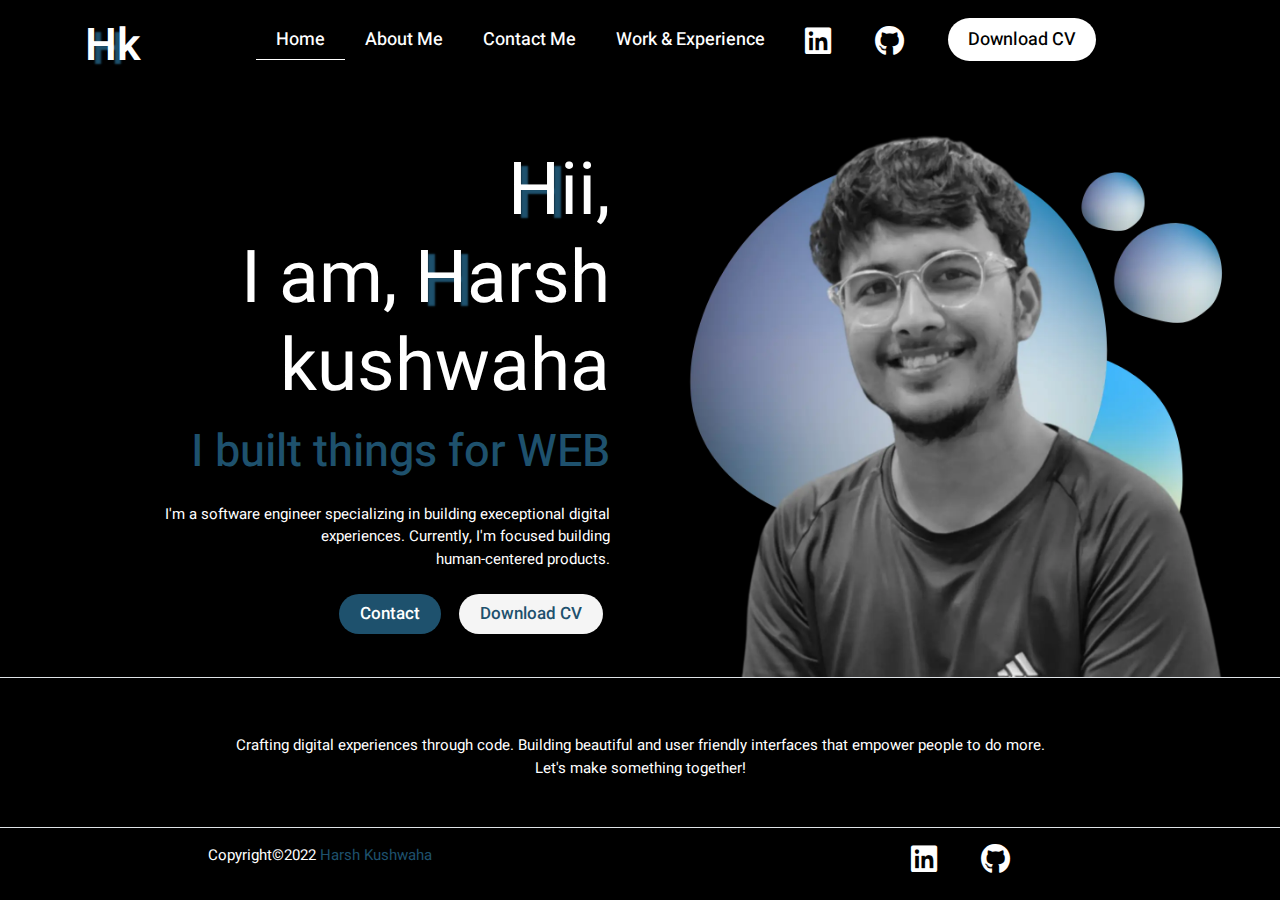
<file: MyPortfolio/index.html>
<!DOCTYPE html>
<html>
<head>
	<meta charset="utf-8">
	<meta content="width=device-width, initial-scale=1" name="viewport">
	<!--=================================Bootstrap4 CSS CDN ================================================-->
	<link href=
	"https://cdn.jsdelivr.net/npm/bootstrap@4.0.0/dist/css/bootstrap.min.css" rel=
	"stylesheet">
	<!--==================================Fontawesome CDN Links ============================================-->
	<link href=
	"https://cdnjs.cloudflare.com/ajax/libs/font-awesome/6.3.0/css/all.min.css"
	rel="stylesheet">
	<!--==================================Google Fonts CDN =================================================-->
	<link href="https://fonts.googleapis.com" rel="preconnect">
	<link href="https://fonts.gstatic.com" rel="preconnect">
	<link href=
	"https://fonts.googleapis.com/css2?family=Heebo:wght@200;300;400;500;600;700&family=Jost:ital,wght@0,200;0,300;0,400;0,500;0,600;1,200;1,700;1,800&family=Roboto:ital,wght@0,100;0,400;0,500;0,900;1,400;1,900&display=swap"
	rel="stylesheet">
	<!--====================================== CSS File Link ===============================================-->
	<link href="style.css" rel="stylesheet" type="text/css">
	<title>Harsh Kushwaha</title>
</head>
<body>
	<!--=======================================Navbar =================================================-->
	<nav class="navbar navbar-expand-lg fixed-top bg-color" id="navbar1">
		<div class="container">
			<a class="navbar-brand logo" href="index.html"><span style=
			"text-shadow: 7px 4px 2px #1e516d;">H</span>k</a> <button aria-controls=
			"navbarNav" aria-expanded="false" aria-label="Toggle navigation" class=
			"navbar-toggler" data-target="#navbarNav" data-toggle="collapse" type=
			"button"><span class="navbar-toggler-icon"><i class=
			"fa-solid fa-ellipsis-vertical"></i></span></button>
			<div class="collapse navbar-collapse" id="navbarNav">
				<ul class="navbar-nav m-auto">
					<li class="nav-item my-3">
						<a class="mynav active1" href="index.html">Home</a>
					</li>
					<li class="nav-item my-3">
						<a class="mynav" href="about.html">About Me</a>
					</li>
					<li class="nav-item my-3">
						<a class="mynav" href="contact.html">Contact Me</a>
					</li>
					<li class="nav-item my-3">
						<a class="mynav" href="work.html">Work & Experience</a>
					</li>
					<li class="nav-item mt-3 mb-4">
						<a class="mynav" href=
						"https://www.linkedin.com/in/harsh-kushwaha-559228257/"><i class=
						"fa-brands fa-linkedin"></i></a> <a class="mynav" href=
						"https://github.com/theharshdev"><i class="fa-brands fa-github"></i></a>
					</li>
					<li class="nav-item mt-3 mb-4">
						<a class="resume-btn ml-4" href=
						"https://drive.google.com/file/d/1enOqAn1XlT-O90RVTcjiMG5DTmFg7gFY/view?usp=share_link">
						Download CV</a>
					</li>
				</ul>
			</div>
		</div>
	</nav><br>
	<br>
	<br>
	<br>
	<!--======================================Main Banner ====================================================-->
	<div class="container-fluid mt-3 mb-2 text-center border-bottom">
		<div class="row">
			<div class="col-md-6 col-sm-12 my-auto text-center">
				<div class="container text-right">
					<h1 class="main-heading"><span style=
					"text-shadow: 7px 4px 2px #1e516d;">H</span>ii,<br>
					I am, <span style="text-shadow: 7px 4px 2px #1e516d;">H</span>arsh
					kushwaha</h1>
					<p class="heading"><span style="color: #1e516d;">I built things for
					WEB</span></p>
					<p class="paragraph">I'm a software engineer specializing in building
					execeptional digital<br>
					experiences. Currently, I'm focused building<br>
					human-centered products.</p><a class="btn hero-btn mt-2" href=
					"contact.html">Contact</a> <a class="btn zero-btn mt-2" href=
					"https://drive.google.com/file/d/1enOqAn1XlT-O90RVTcjiMG5DTmFg7gFY/view?usp=share_link">
					Download CV</a>
				</div>
			</div>
			<div class="col-md-6 col-sm-12 mt-3"><img src="images/mainbanner.webp"
			width="90%"></div>
		</div>
	</div><br>
	<br>
	<div class="container text-center">
		<p class="paragraph">Crafting digital experiences through code. Building
		beautiful and user friendly interfaces that empower people to do more.<br>
		Let's make something together!</p>
	</div>
	<!--==================================== Footer ========================================================-->
	<div class="container-fluid text-center mt-5 border-top">
		<div class="row mt-3 mb-3">
			<div class="col-md-6">
				<p class="paragraph">Copyright&#169;2022 <span style="color:#1e516d">Harsh
				Kushwaha</span></p>
			</div>
			<div class="col-md-6">
				<a class="mynav" href=
				"https://www.linkedin.com/in/harsh-kushwaha-559228257/"><i class=
				"fa-brands fa-linkedin"></i></a> <a class="mynav" href=
				"https://github.com/theharshdev"><i class="fa-brands fa-github"></i></a>
			</div>
		</div>
	</div>
	<!--====================================Bootstrap4 JS CDN ===============================================-->
	<script src="https://code.jquery.com/jquery-3.2.1.slim.min.js">
	</script> 
	<script src=
	"https://cdn.jsdelivr.net/npm/popper.js@1.12.9/dist/umd/popper.min.js">
	</script> 
	<script src=
	"https://cdn.jsdelivr.net/npm/bootstrap@4.0.0/dist/js/bootstrap.min.js">
	</script>
</body>
</html>
</file>
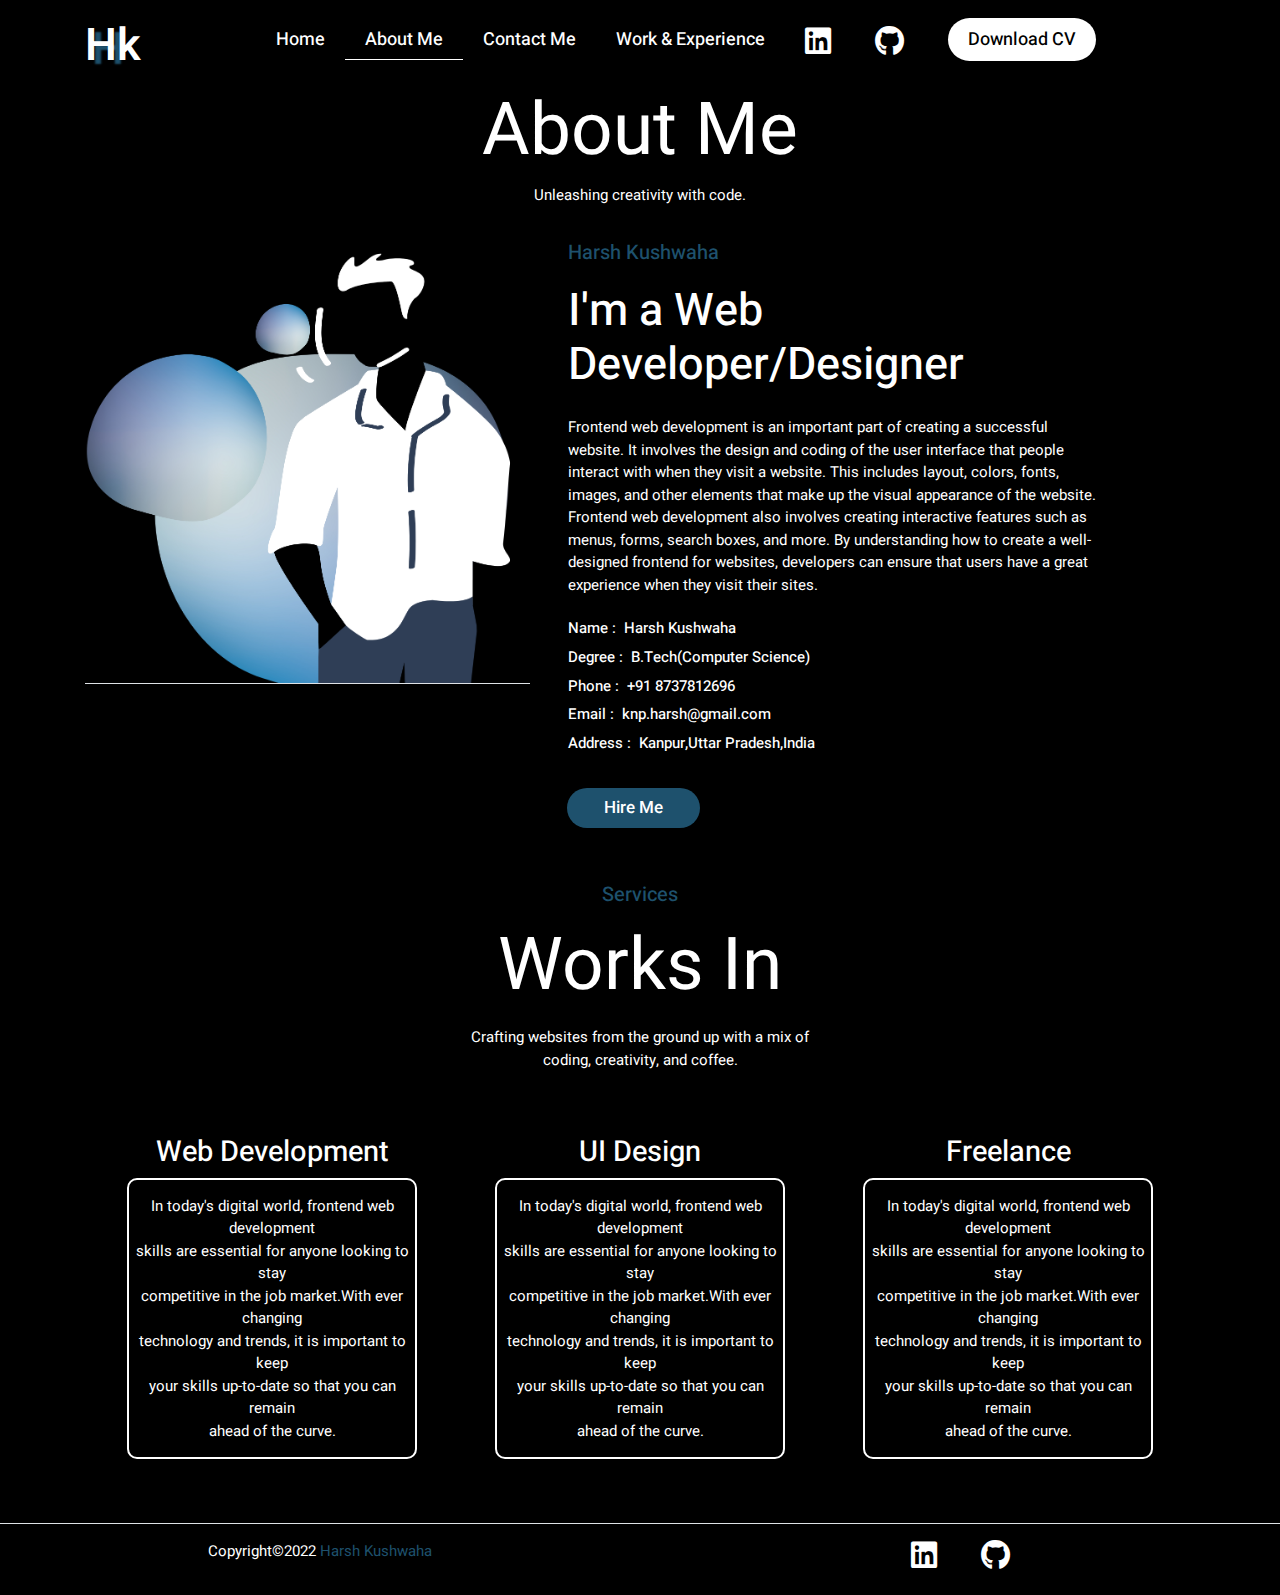
<file: MyPortfolio/about.html>
<!DOCTYPE html>
<html>
<head>
   <meta charset="utf-8">
   <meta content="width=device-width, initial-scale=1" name="viewport">
   <!--=================================Bootstrap4 CSS CDN ================================================-->
   <link href=
   "https://cdn.jsdelivr.net/npm/bootstrap@4.0.0/dist/css/bootstrap.min.css"
   rel="stylesheet">
   <!--==================================Fontawesome CDN Links ============================================-->
   <link href=
   "https://cdnjs.cloudflare.com/ajax/libs/font-awesome/6.3.0/css/all.min.css"
   rel="stylesheet">
   <!--==================================Google Fonts CDN =================================================-->
   <link href="https://fonts.googleapis.com" rel="preconnect">
   <link href="https://fonts.gstatic.com" rel="preconnect">
   <link href=
   "https://fonts.googleapis.com/css2?family=Heebo:wght@200;300;400;500;600;700&family=Jost:ital,wght@0,200;0,300;0,400;0,500;0,600;1,200;1,700;1,800&family=Roboto:ital,wght@0,100;0,400;0,500;0,900;1,400;1,900&display=swap"
   rel="stylesheet">
   <!--====================================== CSS File Link ===============================================-->
   <link href="style.css" rel="stylesheet" type="text/css">
   <title>About Me</title>
</head>
<body>
   <!--=======================================Navbar =================================================-->
   <nav class="navbar navbar-expand-lg fixed-top bg-color" id="navbar1">
      <div class="container">
         <a class="navbar-brand logo" href="index.html"><span style=
         "text-shadow: 7px 4px 2px #1e516d;">H</span>k</a>
         <button aria-controls="navbarNav" aria-expanded="false" aria-label=
         "Toggle navigation" class="navbar-toggler" data-target="#navbarNav"
         data-toggle="collapse" type="button"><span class=
         "navbar-toggler-icon"><i class=
         "fa-solid fa-ellipsis-vertical"></i></span></button>
         <div class="collapse navbar-collapse" id="navbarNav">
            <ul class="navbar-nav m-auto">
               <li class="nav-item my-3 active">
                  <a class="mynav" href="index.html">Home</a>
               </li>
               <li class="nav-item my-3">
                  <a class="mynav active1" href="about.html">About Me</a>
               </li>
               <li class="nav-item my-3">
                  <a class="mynav" href="contact.html">Contact Me</a>
               </li>
               <li class="nav-item my-3">
                  <a class="mynav" href="work.html">Work & Experience</a>
               </li>
               <li class="nav-item mt-3 mb-4">
                  <a class="mynav" href=
                  "https://www.linkedin.com/in/harsh-kushwaha-559228257/"><i class="fa-brands fa-linkedin">
                  </i></a> <a class="mynav" href=
                  "https://github.com/theharshdev"><i class=
                  "fa-brands fa-github"></i></a>
               </li>
               <li class="nav-item mt-3 mb-4">
                  <a class="resume-btn ml-4" href=
                  "https://drive.google.com/file/d/1enOqAn1XlT-O90RVTcjiMG5DTmFg7gFY/view?usp=share_link">
                  Download CV</a>
               </li>
            </ul>
         </div>
      </div>
   </nav><br>
   <br>
   <br>
   <!--========================================About Section ======================================================-->
   <div class="container text-center mt-3">
      <h3 class="main-heading">About Me</h3>
      <p class="paragraph mt-2">Unleashing creativity with code.</p>
   </div>
   <div class="container">
      <div class="row">
         <div class="col-md-5"><img class="mt-3 border-bottom" src=
         "images/img13.webp" width="100%"></div>
         <div class="col-md-6">
            <p class="heading2 mt-3 ml-2"><span style="color: #1e516d;">Harsh
            Kushwaha</span></p>
            <h3 class="heading mt-2 ml-2">I'm a Web Developer/Designer</h3>
            <p class="paragraph mt-4 ml-2">Frontend web development is an
            important part of creating a successful website. It involves the
            design and coding of the user interface that people interact with
            when they visit a website. This includes layout, colors, fonts,
            images, and other elements that make up the visual appearance of
            the website. Frontend web development also involves creating
            interactive features such as menus, forms, search boxes, and more.
            By understanding how to create a well-designed frontend for
            websites, developers can ensure that users have a great experience
            when they visit their sites.</p>
            <h4 class="mt-3 ml-2"><span style=
            "font-size:15px; color: white;">Name&nbsp;:&nbsp;&nbsp;Harsh
            Kushwaha<br>
            Degree&nbsp;:&nbsp;&nbsp;B.Tech(Computer Science)<br>
            Phone&nbsp;:&nbsp;&nbsp;+91 8737812696<br>
            Email&nbsp;:&nbsp;&nbsp;knp.harsh@gmail.com<br>
            Address&nbsp;:&nbsp;&nbsp;Kanpur,Uttar
            Pradesh,India<br></span></h4>
            <div>
               <a class="btn hero-btn mt-4" href=
               "contact.html">&nbsp;&nbsp;&nbsp;&nbsp;Hire
               Me&nbsp;&nbsp;&nbsp;&nbsp;</a>
            </div>
         </div>
      </div>
   </div>
   <!--========================================Services ==============================================-->
   <div class="container-fluid text-center mt-5 mb-5">
      <h4 class="heading2"><span style="color:#1e516d;">Services</span></h4>
      <h3 class="main-heading mt-3">Works In</h3>
      <p class="paragraph mt-3">Crafting websites from the ground up with a mix
      of<br>
      coding, creativity, and coffee.</p>
      <div class="row d-flex justify-content-center">
         <div class="col-md-3 mt-5 mx-4">
            <h4 class="heading1">Web Development</h4>
            <p class="paragraph service-border">In today's digital world,
            frontend web development<br>
            skills are essential for anyone looking to stay<br>
            competitive in the job market.With ever changing<br>
            technology and trends, it is important to keep<br>
            your skills up-to-date so that you can remain<br>
            ahead of the curve.</p>
         </div>
         <div class="col-md-3 mt-5 mx-4">
            <h4 class="heading1">UI Design</h4>
            <p class="paragraph service-border">In today's digital world,
            frontend web development<br>
            skills are essential for anyone looking to stay<br>
            competitive in the job market.With ever changing<br>
            technology and trends, it is important to keep<br>
            your skills up-to-date so that you can remain<br>
            ahead of the curve.</p>
         </div>
         <div class="col-md-3 mt-5 mx-4">
            <h4 class="heading1">Freelance</h4>
            <p class="paragraph service-border">In today's digital world,
            frontend web development<br>
            skills are essential for anyone looking to stay<br>
            competitive in the job market.With ever changing<br>
            technology and trends, it is important to keep<br>
            your skills up-to-date so that you can remain<br>
            ahead of the curve.</p>
         </div>
      </div>
   </div>
   <!--==================================== Footer ========================================================-->
   <div class="container-fluid text-center mt-5 border-top">
      <div class="row mt-3 mb-3">
         <div class="col-md-6">
            <p class="paragraph">Copyright&#169;2022 <span style=
            "color:#1e516d">Harsh Kushwaha</span></p>
         </div>
         <div class="col-md-6">
            <a class="mynav" href=
            "https://www.linkedin.com/in/harsh-kushwaha-559228257/"><i class=
            "fa-brands fa-linkedin"></i></a> <a class="mynav" href=
            "https://github.com/theharshdev"><i class=
            "fa-brands fa-github"></i></a>
         </div>
      </div>
   </div>
   <!--====================================Bootstrap4 JS CDN ===============================================-->
   <script src="https://code.jquery.com/jquery-3.2.1.slim.min.js">
   </script> 
   <script src=
   "https://cdn.jsdelivr.net/npm/popper.js@1.12.9/dist/umd/popper.min.js">
   </script> 
   <script src=
   "https://cdn.jsdelivr.net/npm/bootstrap@4.0.0/dist/js/bootstrap.min.js">
   </script>
</body>
</html>
</file>
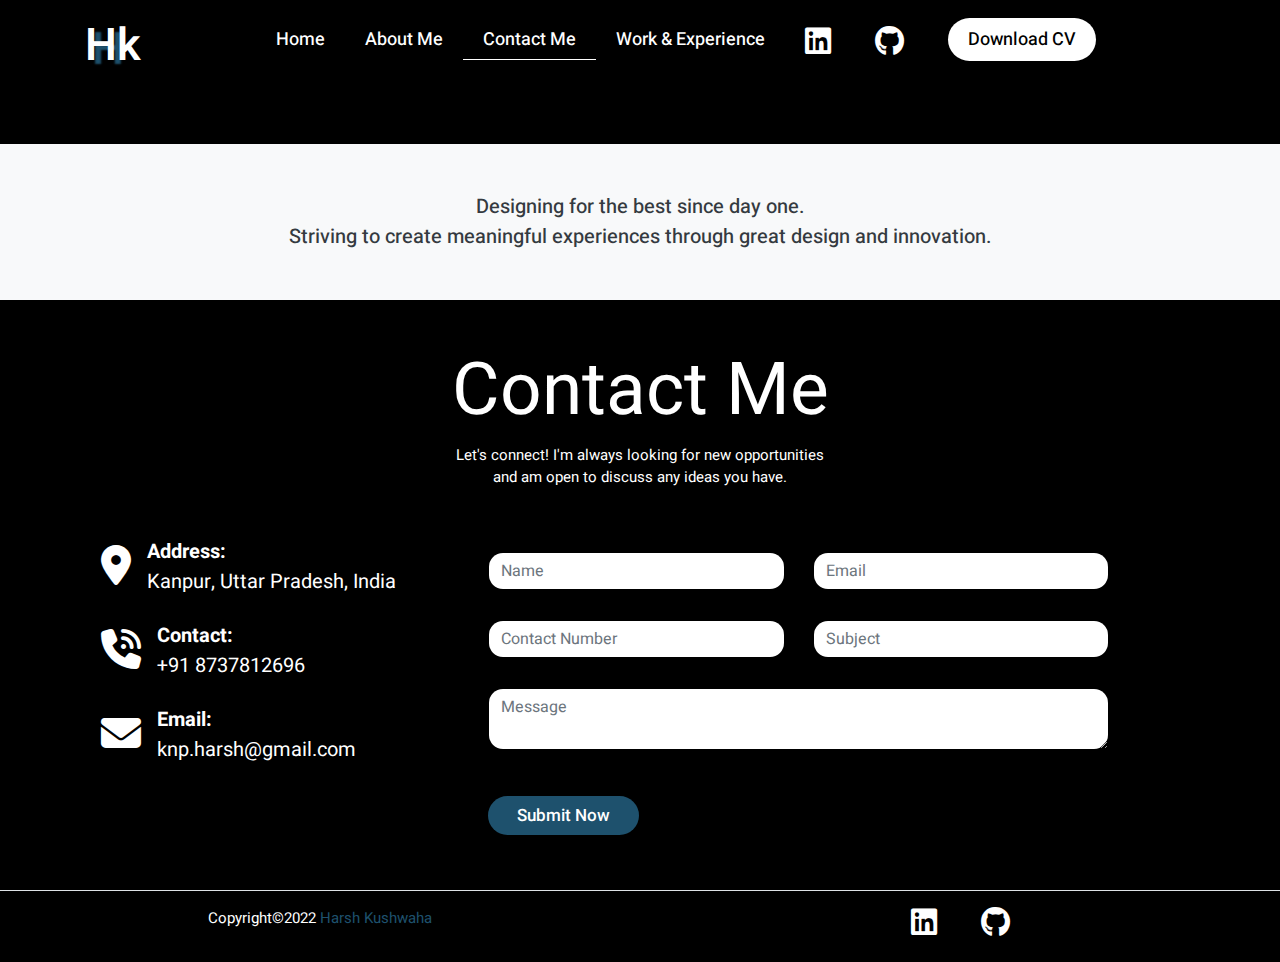
<file: MyPortfolio/contact.html>
<!DOCTYPE html>
<html>
<head>
   <meta charset="utf-8">
   <meta content="width=device-width, initial-scale=1" name="viewport">
   <!--=================================Bootstrap4 CSS CDN ================================================-->
   <link href=
   "https://cdn.jsdelivr.net/npm/bootstrap@4.0.0/dist/css/bootstrap.min.css"
   rel="stylesheet">
   <!--==================================Fontawesome CDN Links ============================================-->
   <link href=
   "https://cdnjs.cloudflare.com/ajax/libs/font-awesome/6.3.0/css/all.min.css"
   rel="stylesheet">
   <!--==================================Google Fonts CDN =================================================-->
   <link href="https://fonts.googleapis.com" rel="preconnect">
   <link href="https://fonts.gstatic.com" rel="preconnect">
   <link href=
   "https://fonts.googleapis.com/css2?family=Heebo:wght@200;300;400;500;600;700&family=Jost:ital,wght@0,200;0,300;0,400;0,500;0,600;1,200;1,700;1,800&family=Roboto:ital,wght@0,100;0,400;0,500;0,900;1,400;1,900&display=swap"
   rel="stylesheet">
   <!--====================================== CSS File Link ===============================================-->
   <link href="style.css" rel="stylesheet" type="text/css">
   <title>Harsh Kushwaha</title>
</head>
<body>
   <!--=======================================Navbar =================================================-->
   <nav class="navbar navbar-expand-lg fixed-top bg-color" id="navbar1">
      <div class="container">
         <a class="navbar-brand logo" href="index.html"><span style=
         "text-shadow: 7px 4px 2px #1e516d;">H</span>k</a>
         <button aria-controls="navbarNav" aria-expanded="false" aria-label=
         "Toggle navigation" class="navbar-toggler" data-target="#navbarNav"
         data-toggle="collapse" type="button"><span class=
         "navbar-toggler-icon"><i class=
         "fa-solid fa-ellipsis-vertical"></i></span></button>
         <div class="collapse navbar-collapse" id="navbarNav">
            <ul class="navbar-nav m-auto">
               <li class="nav-item my-3 active">
                  <a class="mynav" href="index.html">Home</a>
               </li>
               <li class="nav-item my-3">
                  <a class="mynav" href="about.html">About Me</a>
               </li>
               <li class="nav-item my-3">
                  <a class="mynav active1" href="contact.html">Contact Me</a>
               </li>
               <li class="nav-item my-3">
                  <a class="mynav" href="work.html">Work & Experience</a>
               </li>
               <li class="nav-item mt-3 mb-4">
                  <a class="mynav" href=
                  "https://www.linkedin.com/in/harsh-kushwaha-559228257/"><i class="fa-brands fa-linkedin">
                  </i></a> <a class="mynav" href=
                  "https://github.com/theharshdev"><i class=
                  "fa-brands fa-github"></i></a>
               </li>
               <li class="nav-item mt-3 mb-4">
                  <a class="resume-btn ml-4" href=
                  "https://drive.google.com/file/d/1enOqAn1XlT-O90RVTcjiMG5DTmFg7gFY/view?usp=share_link">
                  Download CV</a>
               </li>
            </ul>
         </div>
      </div>
   </nav><br>
   <br>
   <br>
   <br>
   <!--=====================================================Contact ====================================================-->
   <p class="heading2 text-center p-5 bg-light text-dark mt-5 mb-5">Designing
   for the best since day one.<br>
   Striving to create meaningful experiences through great design and
   innovation.</p>
   <div class="container text-center">
      <h3 class="main-heading">Contact Me</h3>
      <p class="paragraph">Let's connect! I'm always looking for new
      opportunities<br>
      and am open to discuss any ideas you have.</p>
   </div>
   <div class="container">
      <div class="row">
         <div class="col-md-4 mt-4 ml-3">
            <div class="d-flex mt-2">
               <i class=
               "fa-solid fa-location-dot mt-2"></i>&nbsp;&nbsp;&nbsp;&nbsp;
               <p class="icontact"><b>Address:</b><br>
               Kanpur, Uttar Pradesh, India</p>
            </div>
            <div class="d-flex mt-2">
               <i class=
               "fa-sharp fa-solid fa-phone-volume mt-2"></i>&nbsp;&nbsp;&nbsp;&nbsp;
               <p class="icontact"><b>Contact:</b><br>
               +91 8737812696</p>
            </div>
            <div class="d-flex mt-2">
               <i class=
               "fa-solid fa-envelope mt-2"></i>&nbsp;&nbsp;&nbsp;&nbsp;
               <p class="icontact"><b>Email:</b><br>
               knp.harsh@gmail.com</p>
            </div>
         </div>
         <div class="col-md-7 mt-4">
            <form class="form-group p-2">
               <div class="row">
                  <div class="col-md-6">
                     <input class="form-control form-bg my-3" name="name"
                     placeholder="Name" type="text">
                  </div>
                  <div class="col-md-6">
                     <input class="form-control form-bg my-3" name="email"
                     placeholder="Email" type="email">
                  </div>
               </div>
               <div class="row">
                  <div class="col-md-6">
                     <input class="form-control form-bg my-3" name="name"
                     placeholder="Contact Number" type="phonenumber">
                  </div>
                  <div class="col-md-6">
                     <input class="form-control form-bg my-3" name="name"
                     placeholder="Subject" type="text">
                  </div>
               </div>
               <div class="row">
                  <div class="col-md-12">
                     <textarea class="form-control form-bg my-3" placeholder=
                     "Message"></textarea>
                  </div>
               </div>
            </form><a class="btn hero-btn" href="#">&nbsp;&nbsp;Submit
            Now&nbsp;&nbsp;</a>
         </div>
      </div>
   </div>
   <!--==================================== Footer ========================================================-->
   <div class="container-fluid text-center mt-5 border-top">
      <div class="row mt-3 mb-3">
         <div class="col-md-6">
            <p class="paragraph">Copyright&#169;2022 <span style=
            "color:#1e516d">Harsh Kushwaha</span></p>
         </div>
         <div class="col-md-6">
            <a class="mynav" href=
            "https://www.linkedin.com/in/harsh-kushwaha-559228257/"><i class=
            "fa-brands fa-linkedin"></i></a> <a class="mynav" href=
            "https://github.com/theharshdev"><i class=
            "fa-brands fa-github"></i></a>
         </div>
      </div>
   </div>
   <!--====================================Bootstrap4 JS CDN ===============================================-->
   <script src="https://code.jquery.com/jquery-3.2.1.slim.min.js">
   </script> 
   <script src=
   "https://cdn.jsdelivr.net/npm/popper.js@1.12.9/dist/umd/popper.min.js">
   </script> 
   <script src=
   "https://cdn.jsdelivr.net/npm/bootstrap@4.0.0/dist/js/bootstrap.min.js">
   </script>
</body>
</html>
</file>
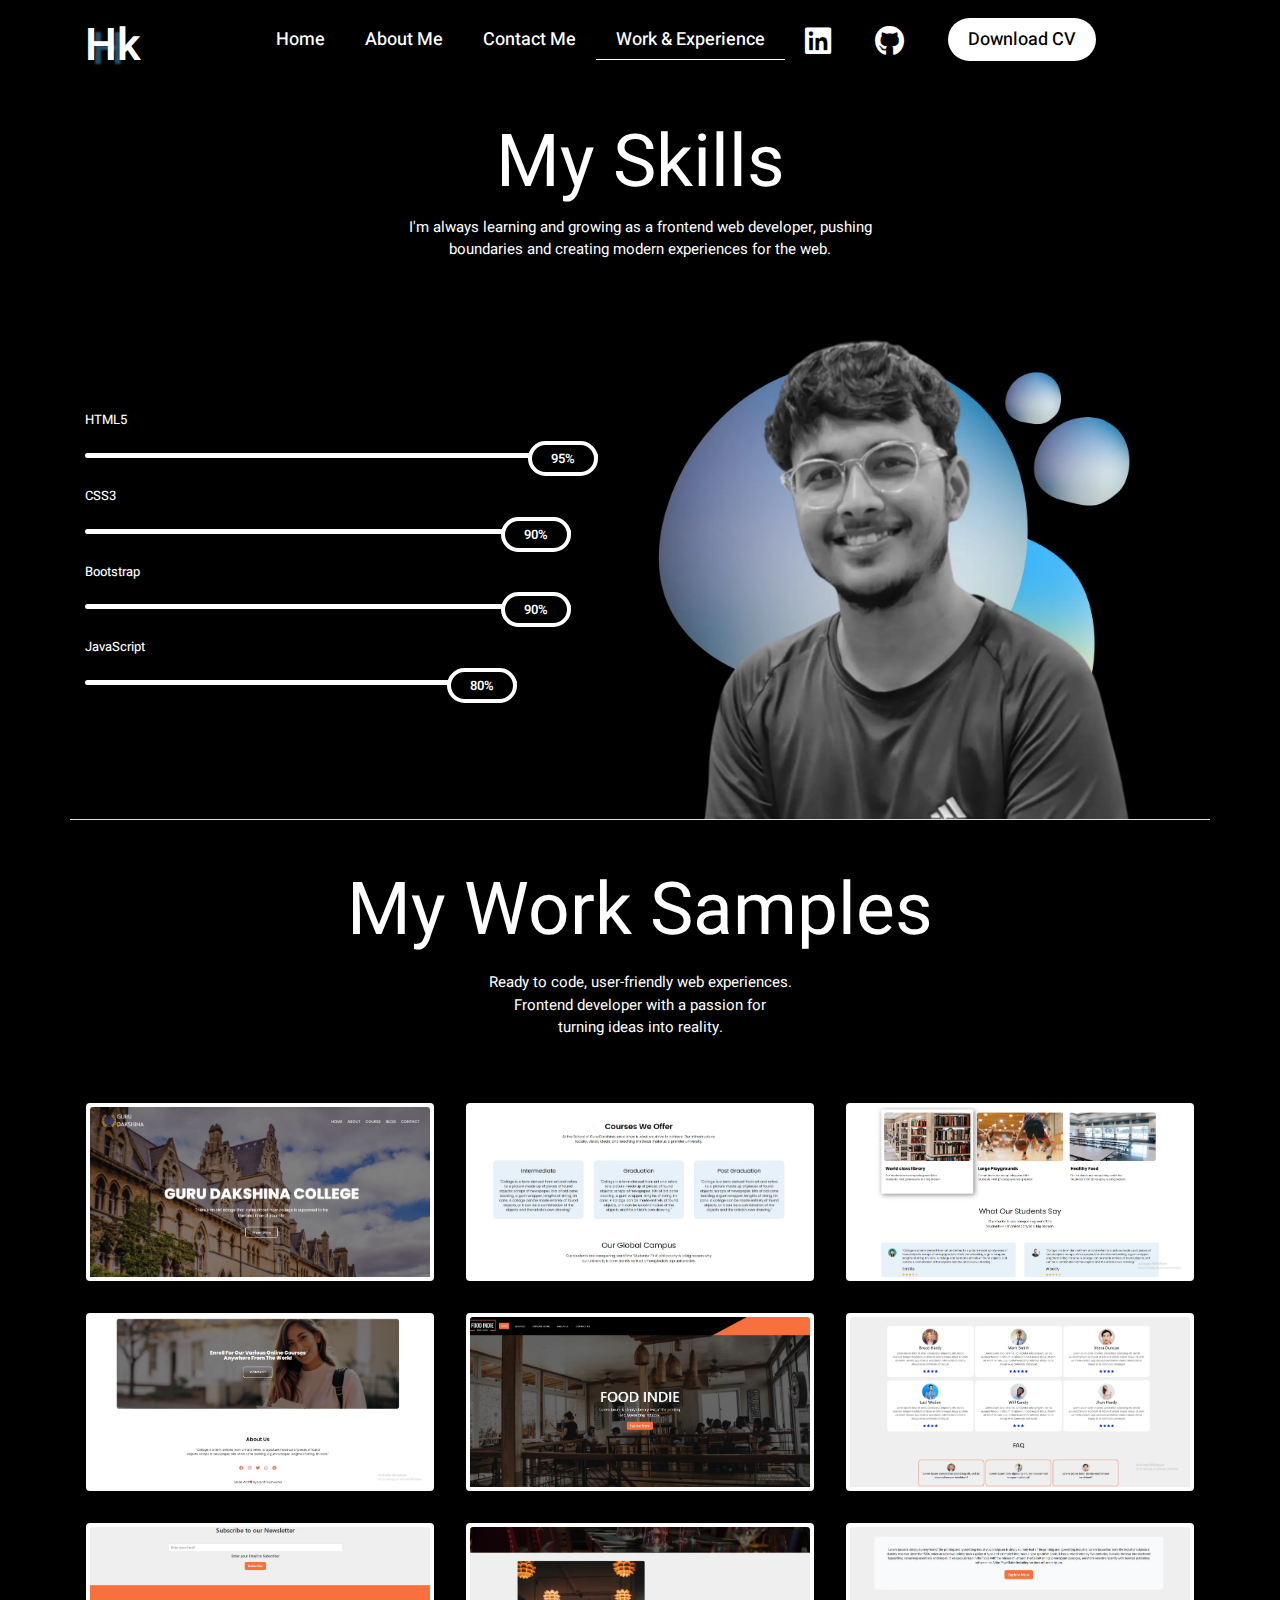
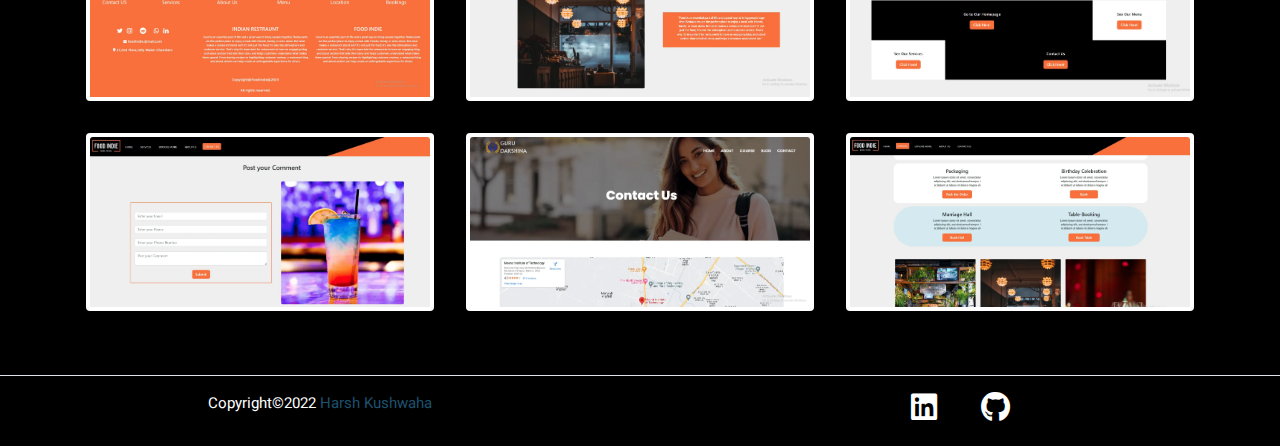
<file: MyPortfolio/work.html>
<!DOCTYPE html>
<html>
<head>
	<meta charset="utf-8">
	<meta content="width=device-width, initial-scale=1" name="viewport">
	<!--=================================Bootstrap4 CSS CDN ================================================-->
	<link href=
	"https://cdn.jsdelivr.net/npm/bootstrap@4.0.0/dist/css/bootstrap.min.css" rel=
	"stylesheet">
	<!--==================================Fontawesome CDN Links ============================================-->
	<link href=
	"https://cdnjs.cloudflare.com/ajax/libs/font-awesome/6.3.0/css/all.min.css"
	rel="stylesheet">
	<!--==================================Google Fonts CDN =================================================-->
	<link href="https://fonts.googleapis.com" rel="preconnect">
	<link href="https://fonts.gstatic.com" rel="preconnect">
	<link href=
	"https://fonts.googleapis.com/css2?family=Heebo:wght@200;300;400;500;600;700&family=Jost:ital,wght@0,200;0,300;0,400;0,500;0,600;1,200;1,700;1,800&family=Roboto:ital,wght@0,100;0,400;0,500;0,900;1,400;1,900&display=swap"
	rel="stylesheet">
	<!--====================================== CSS File Link ===============================================-->
	<link href="style.css" rel="stylesheet" type="text/css">
	<title>My Work</title>
</head>
<body>
	<!--=======================================Navbar =================================================-->
	<nav class="navbar navbar-expand-lg fixed-top bg-color" id="navbar1">
		<div class="container">
			<a class="navbar-brand logo" href="index.html"><span style=
			"text-shadow: 7px 4px 2px #1e516d;">H</span>k</a> <button aria-controls=
			"navbarNav" aria-expanded="false" aria-label="Toggle navigation" class=
			"navbar-toggler" data-target="#navbarNav" data-toggle="collapse" type=
			"button"><span class="navbar-toggler-icon"><i class=
			"fa-solid fa-ellipsis-vertical"></i></span></button>
			<div class="collapse navbar-collapse" id="navbarNav">
				<ul class="navbar-nav m-auto">
					<li class="nav-item my-3 active">
						<a class="mynav" href="index.html">Home</a>
					</li>
					<li class="nav-item my-3">
						<a class="mynav" href="about.html">About Me</a>
					</li>
					<li class="nav-item my-3">
						<a class="mynav" href="contact.html">Contact Me</a>
					</li>
					<li class="nav-item my-3">
						<a class="mynav active1" href="work.html">Work & Experience</a>
					</li>
					<li class="nav-item mt-3 mb-4">
						<a class="mynav" href=
						"https://www.linkedin.com/in/harsh-kushwaha-559228257/"><i class=
						"fa-brands fa-linkedin"></i></a> <a class="mynav" href=
						"https://github.com/theharshdev"><i class="fa-brands fa-github"></i></a>
					</li>
					<li class="nav-item mt-3 mb-4">
						<a class="resume-btn ml-4" href=
						"https://drive.google.com/file/d/1enOqAn1XlT-O90RVTcjiMG5DTmFg7gFY/view?usp=share_link">
						Download CV</a>
					</li>
				</ul>
			</div>
		</div>
	</nav><br>
	<br>
	<br>
	<br>
	<!--=========================================Progress Bars ===============================================-->
	<div class="container text-center mt-4 mb-5">
		<h3 class="main-heading">My Skills</h3>
		<p class="paragraph">I'm always learning and growing as a frontend web
		developer, pushing<br>
		boundaries and creating modern experiences for the web.</p>
	</div>
	<div class="container mt-5 border-bottom">
		<div class="row">
			<div class="col-md-6 my-auto mt-4">
				<h3 class="progress-title">HTML5</h3>
				<div class="progress">
					<div class="progress-bar" style="width:95%; background:white;">
						<div class="progress-value">
							95%
						</div>
					</div>
				</div>
				<h3 class="progress-title">CSS3</h3>
				<div class="progress">
					<div class="progress-bar" style="width:90%; background:white;">
						<div class="progress-value">
							90%
						</div>
					</div>
				</div>
				<h3 class="progress-title">Bootstrap</h3>
				<div class="progress">
					<div class="progress-bar" style="width:90%; background:white;">
						<div class="progress-value">
							90%
						</div>
					</div>
				</div>
				<h3 class="progress-title">JavaScript</h3>
				<div class="progress">
					<div class="progress-bar" style="width:80%; background:white;">
						<div class="progress-value">
							80%
						</div>
					</div>
				</div>
			</div>
			<div class="col-md-6 mt-4"><img src="images/mainbanner.webp" width=
			"90%"></div>
		</div>
	</div>
	<!--======================================My Work ========================================================-->
	<div class="container text-center">
		<h3 class="main-heading mt-5 mb-3">My Work Samples</h3>
		<p class="paragraph">Ready to code, user-friendly web experiences.<br>
		Frontend developer with a passion for<br>
		turning ideas into reality.</p>
	</div>
	<div class="container mt-5 mb-5">
		<div class="card-deck">
			<div class="card border-0 p-1 m-3">
				<a href="https://theharshdev.github.io/myprojects/guru-dakshina/"><img alt=
				"Card image cap" class="card-img-top" src="images/img1.webp"></a>
			</div>
			<div class="card border-0 p-1 m-3">
				<a href=
				"https://theharshdev.github.io/myprojects/guru-dakshina/course.html"><img alt="Card image cap"
				class="card-img-top" src="images/img2.webp"></a>
			</div>
			<div class="card border-0 p-1 m-3">
				<a href=
				"https://theharshdev.github.io/myprojects/guru-dakshina/course.html"><img alt="Card image cap"
				class="card-img-top" src="images/img3.webp"></a>
			</div>
		</div>
		<div class="card-deck">
			<div class="card border-0 p-1 m-3">
				<a href=
				"https://theharshdev.github.io/myprojects/guru-dakshina/index.html"><img alt="Card image cap"
				class="card-img-top" src="images/img4.webp"></a>
			</div>
			<div class="card border-0 p-1 m-3">
				<a href="https://theharshdev.github.io/myproject2/foodIndie/"><img alt=
				"Card image cap" class="card-img-top" src="images/img5.webp"></a>
			</div>
			<div class="card border-0 p-1 m-3">
				<a href=
				"https://theharshdev.github.io/myproject2/foodIndie/services.html"><img alt="Card image cap"
				class="card-img-top" src="images/img6.webp"></a>
			</div>
		</div>
		<div class="card-deck">
			<div class="card border-0 p-1 m-3">
				<a href=
				"https://theharshdev.github.io/myproject2/foodIndie/aboutUs.html"><img alt=
				"Card image cap" class="card-img-top" src="images/img7.webp"></a>
			</div>
			<div class="card border-0 p-1 m-3">
				<a href=
				"https://theharshdev.github.io/myproject2/foodIndie/explore.html"><img alt=
				"Card image cap" class="card-img-top" src="images/img8.webp"></a>
			</div>
			<div class="card border-0 p-1 m-3">
				<a href=
				"https://theharshdev.github.io/myproject2/foodIndie/aboutUs.html"><img alt=
				"Card image cap" class="card-img-top" src="images/img9.webp"></a>
			</div>
		</div>
		<div class="card-deck">
			<div class="card border-0 p-1 m-3">
				<a href=
				"https://theharshdev.github.io/myproject2/foodIndie/contact.html"><img alt=
				"Card image cap" class="card-img-top" src="images/img10.webp"></a>
			</div>
			<div class="card border-0 p-1 m-3">
				<a href=
				"https://theharshdev.github.io/myprojects/guru-dakshina/contact.html"><img alt="Card image cap"
				class="card-img-top" src="images/img11.webp"></a>
			</div>
			<div class="card border-0 p-1 m-3">
				<a href=
				"https://theharshdev.github.io/myproject2/foodIndie/services.html"><img alt="Card image cap"
				class="card-img-top" src="images/img12.webp"></a>
			</div>
		</div>
	</div>
	<!--==================================== Footer ========================================================-->
	<div class="container-fluid text-center mt-5 border-top">
		<div class="row mt-3 mb-3">
			<div class="col-md-6">
				<p class="paragraph">Copyright&#169;2022 <span style="color:#1e516d">Harsh
				Kushwaha</span></p>
			</div>
			<div class="col-md-6">
				<a class="mynav" href=
				"https://www.linkedin.com/in/harsh-kushwaha-559228257/"><i class=
				"fa-brands fa-linkedin"></i></a> <a class="mynav" href=
				"https://github.com/theharshdev"><i class="fa-brands fa-github"></i></a>
			</div>
		</div>
	</div>
	<!--====================================Bootstrap4 JS CDN ===============================================-->
	<script src="https://code.jquery.com/jquery-3.2.1.slim.min.js">
	</script> 
	<script src=
	"https://cdn.jsdelivr.net/npm/popper.js@1.12.9/dist/umd/popper.min.js">
	</script> 
	<script src=
	"https://cdn.jsdelivr.net/npm/bootstrap@4.0.0/dist/js/bootstrap.min.js">
	</script>
</body>
</html>
</file>
<file: MyPortfolio/style.css>
* {
        font-family: 'Heebo', sans-serif;
}
body {
        background-color: black;
}
/*======================================= CSS for Nav Items================================*/

.logo {
        font-size: 45px;
        font-weight: 600;
        text-decoration: none;
        color: white;
}
.logo:hover {
        text-decoration: none;
        color: white;
}
.resume-btn {
        color: black;
        background-color: white;
        border-radius: 50px;
        font-size: 18px;
        font-weight: 500;
        padding: 8px 20px;
        text-decoration: none;
}
.resume-btn:hover {
        border: 2px solid white;
        text-decoration: none;
        color: white;
        background-color: transparent;
}
.fa-brands {
        color: white;
        font-size: 30px;
}
.fa-ellipsis-vertical {
        color: white;
        font-size: 30px;
}
.active1 {
        border-bottom: 1px solid white;
}
.mynav {
        color: white;
        font-size: 18px;
        font-weight: 500;
        padding: 6px 20px;
        text-decoration: none;
        transition: 0.5s;
}
.mynav:hover {
        text-decoration: none;
        color: #1e516d;
}
.bg-color {
        background-color: black;
}
@media screen and (max-width: 992px) {
        .bg-color {
                background-color: black;
        }
        .logo {
                font-size: 35px;
                font-weight: 500;
        }
        .resume-btn {
                visibility: hidden;
        }
        .active1 {
                border-bottom: none;
        }
}
.fa-linkedin:hover, .fa-github:hover {
        color: lightgray;
}
/*========================================CSS for Buttons===============================*/

.hero-btn {
        border-radius: 50px;
        background-color: #1e516d;
        color: white;
        font-size: 17px;
        font-weight: 550;
        padding: 6px 20px;
        margin: 7px;
        text-decoration: none;
        transition: 0.5s;
}
.hero-btn:hover {
        background-color: whitesmoke;
        color: #1e516d;
}
.zero-btn {
        border-radius: 50px;
        background-color: whitesmoke;
        color: #1e516d;
        font-size: 17px;
        font-weight: 550;
        padding: 6px 20px;
        margin: 7px;
        text-decoration: none;
        transition: o.5s;
}
.zero-btn:hover {
        background-color: #1e516d;
        color: white;
}
/*==============================CSS for Headings and Paragraph==============================*/

.main-heading {
        font-size: 73px;
        font-weight: 400;
        color: white;
}
.heading {
        font-size: 45px;
        font-weight: 500;
        color: white;
}
.heading1 {
        font-size: 29px;
        font-weight: 500;
        color: white;
}
.heading2 {
        font-size: 20px;
        font-weight: 500;
        color: white;
}
.paragraph {
        font-size: 15px;
        font-weight: 400;
        color: white;
}
.paragraph1 {
        font-size: 9px;
        font-weight: 400;
        color: white;
}
@media screen and (max-width: 1090px) {
        .main-heading {
                font-size: 30px;
        }
        .heading {
                font-size: 20px;
        }
        .heading1 {
                font-size: 18px;
        }
        .heading2 {
                font-size: 15px;
        }
        .paragraph {
                font-size: 10px;
        }
}
/*==============================================CSS for Progress Bar=========================================*/

.progress-title {
        font-size: 13px;
        font-weight: 450;
        color: white;
        margin: 0 0 25px;
}
.progress {
        height: 5px;
        background: black;
        border-radius: 15px;
        margin-bottom: 30px;
        overflow: visible;
        position: relative;
}
.progress .progress-bar {
        box-shadow: none;
        border: none;
        border-radius: 15px;
        position: relative;
        -webkit-animation: animate-positive 1s;
        animation: animate-positive 2s;
}
.progress .progress-value {
        width: 70px;
        height: 35px;
        line-height: 27px;
        border-radius: 20px;
        background: black;
        font-size: 17px;
        font-weight: 600;
        position: absolute;
        top: -12px;
        right: 0;
        z-index: 2;
}
.progress:before {
        border: 5px solid #1e516d;
}
.progress .progress-value {
        border: 4px solid white;
        color: white;
        font-size: 13px;
}
@-webkit-keyframes animate-positive {
        0% {
                width: 0;
        }
}
@keyframes animate-positive {
        0% {
                width: 0;
        }
}
/*========================================CSS for Services ==========================================*/

.service-border {
        border: 2px solid white;
        border-radius: 10px;
        padding: 15px 0px;
        transition: 0.5s;
}
.service-border:hover {
        background-color: white;
        border: none;
        color: black;
}
/*=================================Contact CSS ===================================================*/

.form-bg {
        background-color: white;
        border: none;
        border-radius: 14px;
}
.fa-location-dot, .fa-phone-volume, .fa-envelope {
        font-size: 40px;
        color: white;
}
.icontact {
        font-size: 20px;
        color: white;
}
@media screen and (max-width: 1090px) {
        .fa-location-dot, .fa-phone-volume, .fa-envelope {
                font-size: 30px;
        }
        .icontact {
                font-size: 16px;
        }
}
</file>
